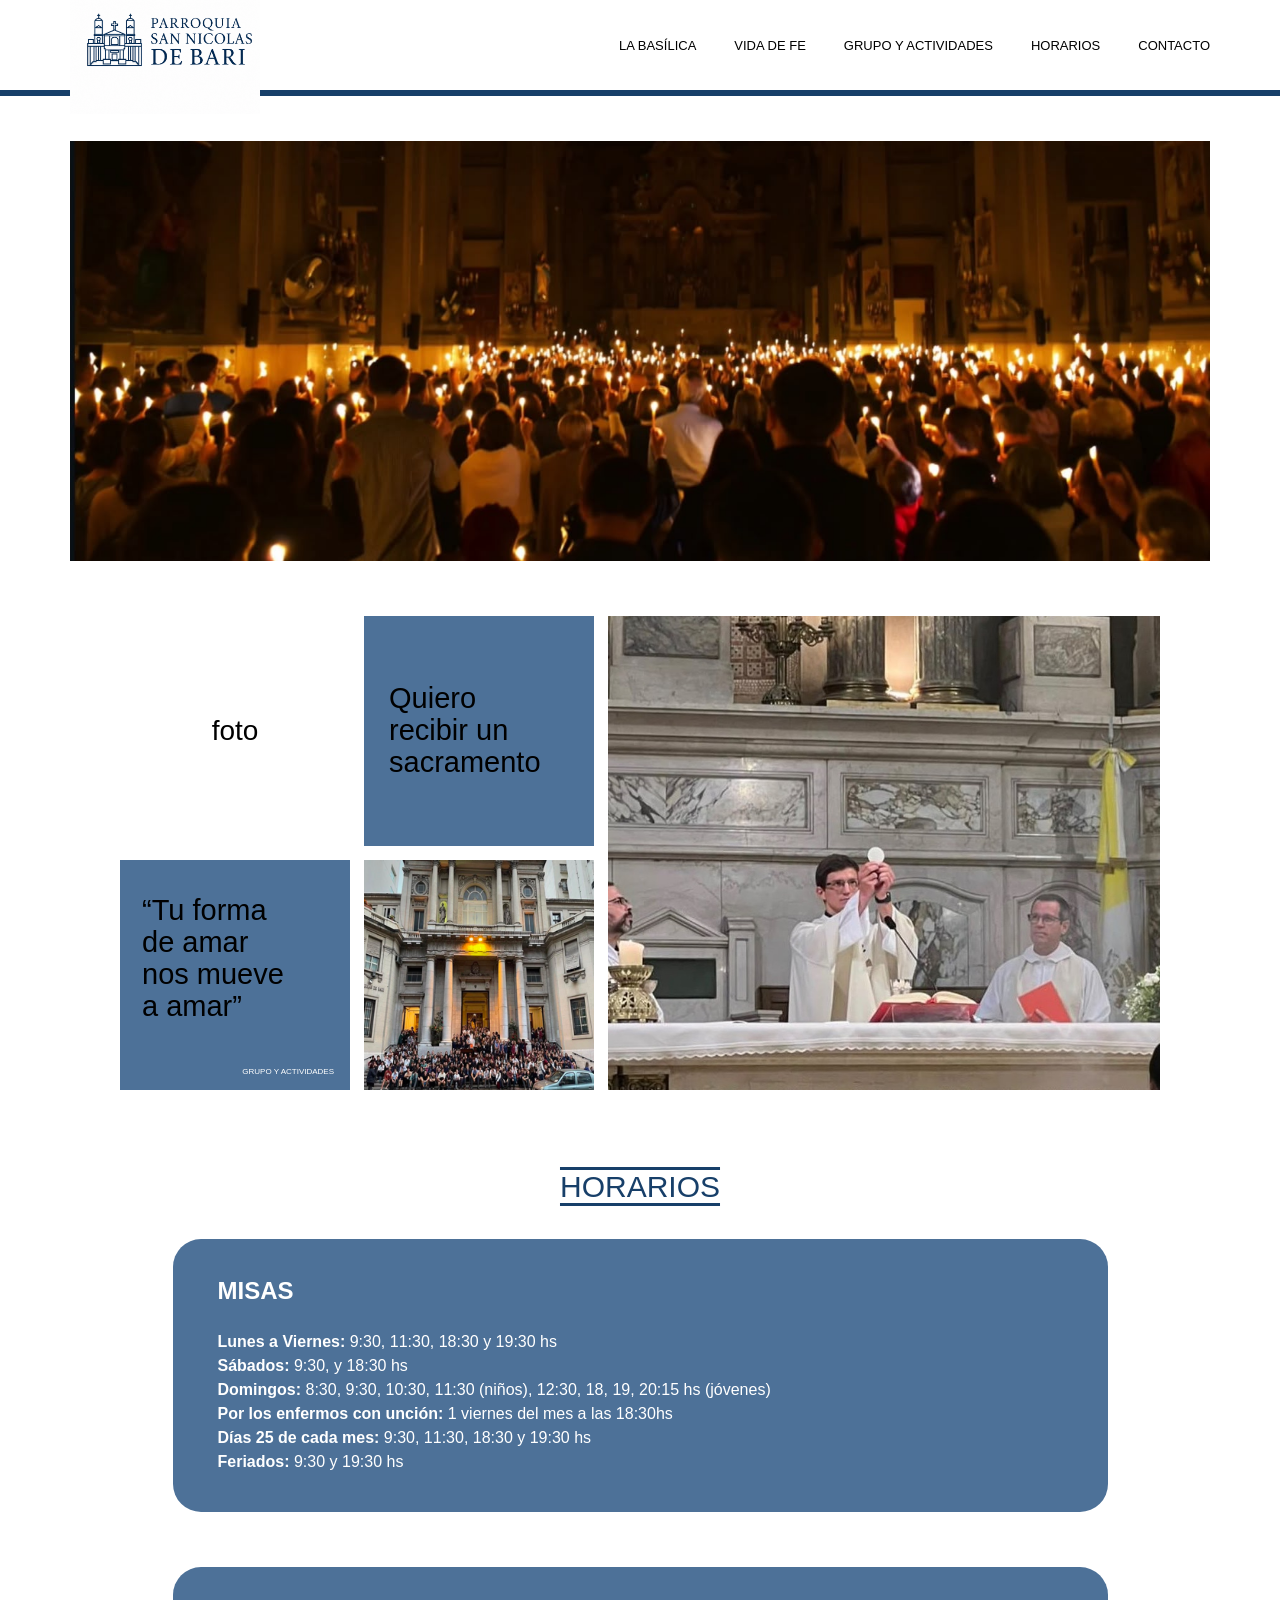
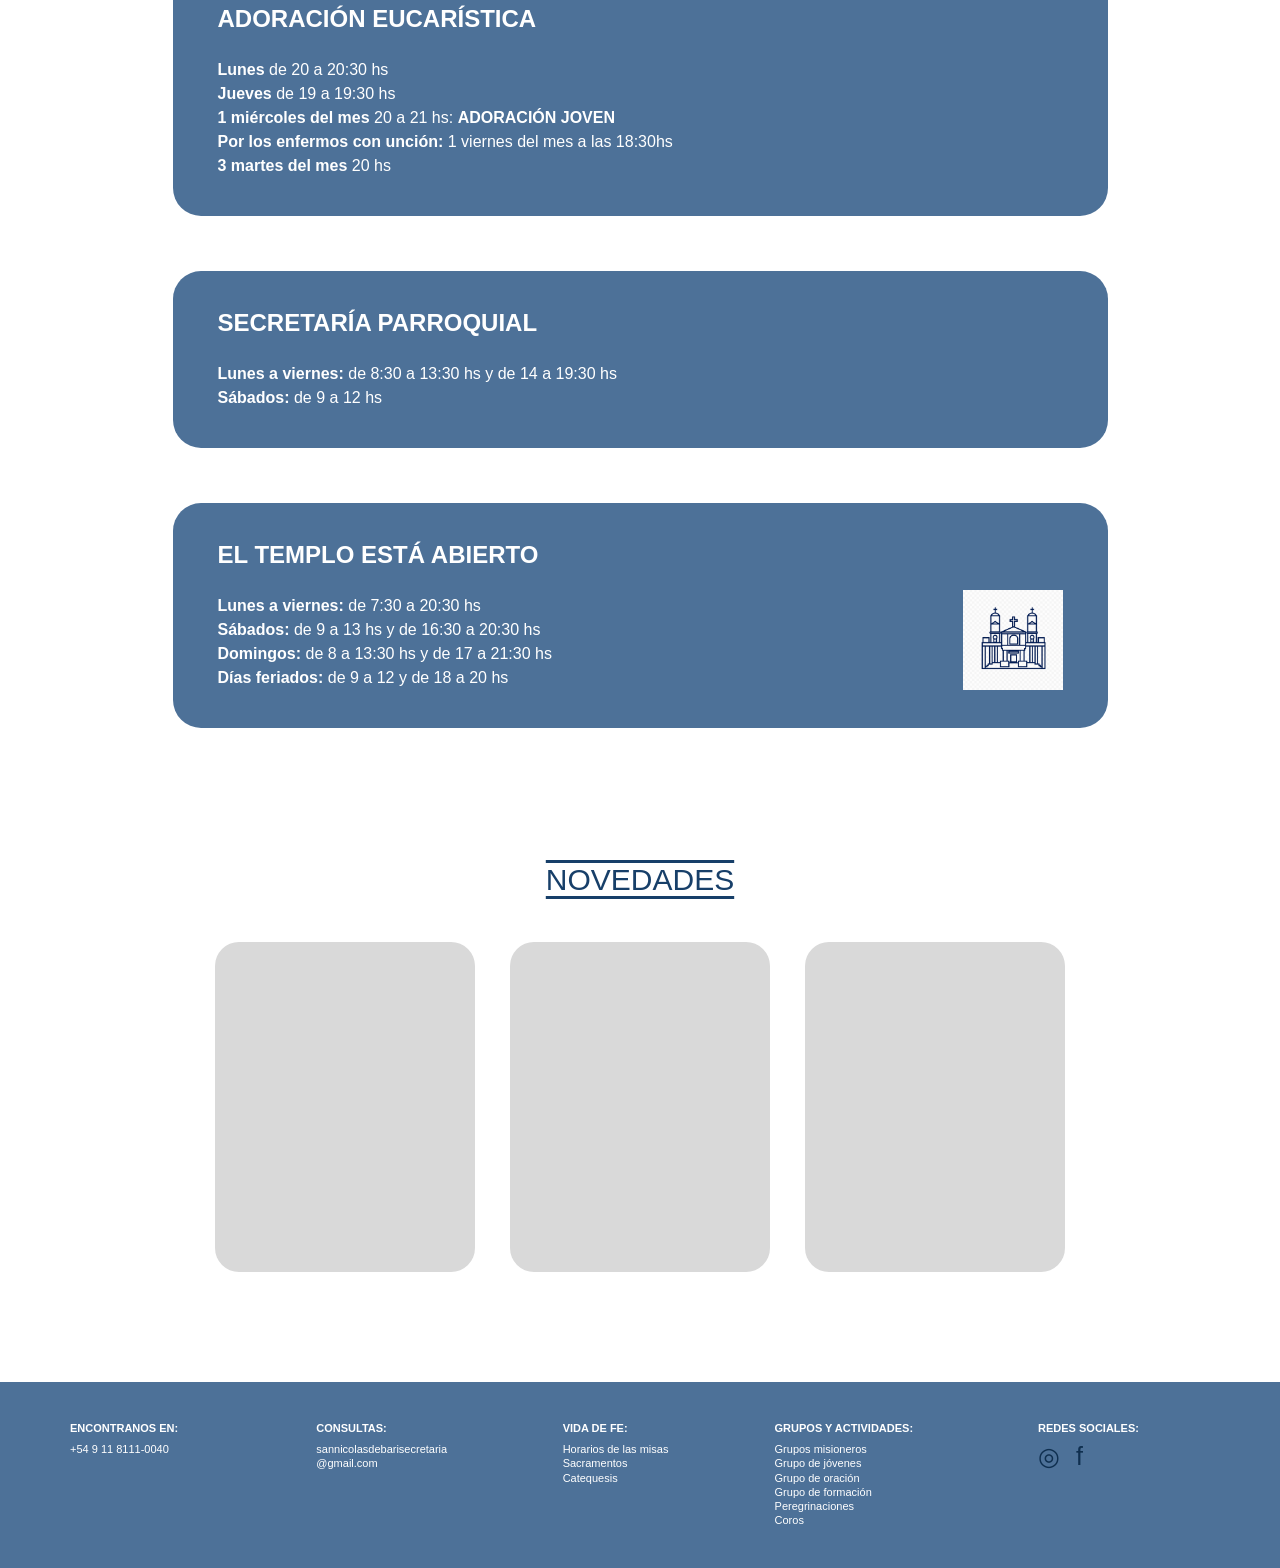
<file: index.html>
<!DOCTYPE html>
<html lang="es">
<head>
    <meta charset="UTF-8">
    <meta name="viewport" content="width=device-width, initial-scale=1.0">
    <title>Parroquia San Nicolás de Bari</title>
    <link rel="stylesheet" href="css/estilos.css">
</head>
<body>
<body class="inicio"></body>
    <div class="contenedor">

        <!-- HEADER -->
        <header>
            <div class="logo">
                <img src="img/LOGOPARROQUIA.png" alt="Logo Parroquia San Nicolás de Bari">
            </div>

            <nav>
                <a href="#">LA BASÍLICA</a>
              <a href="vida-de-fe.html">VIDA DE FE</a>
                <a href="#">GRUPO Y ACTIVIDADES</a>
                <a href="#">HORARIOS</a>
                <a href="#">CONTACTO</a>
            </nav>
        </header>

        <div class="linea"></div>

        <!-- IMAGEN PRINCIPAL -->
        <section class="hero">
             <img src="img/fotoprincipal.png" alt="Obra escultórica">
        </section>

        <!-- BLOQUE DE FOTOS -->
        <section class="galeria">

            <div class="columna-izquierda">
                <div class="caja foto-blanca">
                    <p>foto</p>
                </div>

                <div class="caja azul texto">
                    <p>“Tu forma<br>de amar<br>nos mueve<br>a amar”</p>
                    <span>GRUPO Y ACTIVIDADES</span>
                </div>
            </div>

            <div class="columna-centro">
                <div class="caja azul texto-sacramento">
                    <p>Quiero<br>recibir un<br>sacramento</p>
                </div>

                <div class="caja imagen-chica">
                    <img src="img/todos.png" alt="Grupo parroquial">
                </div>
            </div>

            <div class="imagen-grande">
                <img src="img/pedro2.png" alt="Misa en el altar">
            </div>

        </section>

        <!-- HORARIOS -->
        <section class="seccion">
            <h2>HORARIOS</h2>

            <div class="tarjeta">
                <h3>MISAS</h3>
                <p><strong>Lunes a Viernes:</strong> 9:30, 11:30, 18:30 y 19:30 hs</p>
                <p><strong>Sábados:</strong> 9:30, y 18:30 hs</p>
                <p><strong>Domingos:</strong> 8:30, 9:30, 10:30, 11:30 (niños), 12:30, 18, 19, 20:15 hs (jóvenes)</p>
                <p><strong>Por los enfermos con unción:</strong> 1 viernes del mes a las 18:30hs</p>
                <p><strong>Días 25 de cada mes:</strong> 9:30, 11:30, 18:30 y 19:30 hs</p>
                <p><strong>Feriados:</strong> 9:30 y 19:30 hs</p>
            </div>

            <div class="tarjeta">
                <h3>ADORACIÓN EUCARÍSTICA</h3>
                <p><strong>Lunes</strong> de 20 a 20:30 hs</p>
                <p><strong>Jueves</strong> de 19 a 19:30 hs</p>
                <p><strong>1 miércoles del mes</strong> 20 a 21 hs: <strong>ADORACIÓN JOVEN</strong></p>
                <p><strong>Por los enfermos con unción:</strong> 1 viernes del mes a las 18:30hs</p>
                <p><strong>3 martes del mes</strong> 20 hs</p>
            </div>

            <div class="tarjeta">
                <h3>SECRETARÍA PARROQUIAL</h3>
                <p><strong>Lunes a viernes:</strong> de 8:30 a 13:30 hs y de 14 a 19:30 hs</p>
                <p><strong>Sábados:</strong> de 9 a 12 hs</p>
            </div>

            <div class="tarjeta templo">
                <div>
                    <h3>EL TEMPLO ESTÁ ABIERTO</h3>
                    <p><strong>Lunes a viernes:</strong> de 7:30 a 20:30 hs</p>
                    <p><strong>Sábados:</strong> de 9 a 13 hs y de 16:30 a 20:30 hs</p>
                    <p><strong>Domingos:</strong> de 8 a 13:30 hs y de 17 a 21:30 hs</p>
                    <p><strong>Días feriados:</strong> de 9 a 12 y de 18 a 20 hs</p>
                </div>

                <img src="img/logo.png" alt="Logo iglesia">
            </div>
        </section>

        <!-- NOVEDADES -->
        <section class="novedades">
            <h2>NOVEDADES</h2>

            <div class="contenedor-novedades">
                <div class="novedad"></div>
                <div class="novedad"></div>
                <div class="novedad"></div>
            </div>
        </section>

        <!-- FOOTER -->
        <footer>
            <div>
                <h4>ENCONTRANOS EN:</h4>
                <p>+54 9 11 8111-0040</p>
            </div>

            <div>
                <h4>CONSULTAS:</h4>
                <p>sannicolasdebarisecretaria<br>@gmail.com</p>
            </div>

            <div>
                <h4>VIDA DE FE:</h4>
                <p>Horarios de las misas</p>
                <p>Sacramentos</p>
                <p>Catequesis</p>
            </div>

            <div>
                <h4>GRUPOS Y ACTIVIDADES:</h4>
                <p>Grupos misioneros</p>
                <p>Grupo de jóvenes</p>
                <p>Grupo de oración</p>
                <p>Grupo de formación</p>
                <p>Peregrinaciones</p>
                <p>Coros</p>
            </div>

            <div>
                <h4>REDES SOCIALES:</h4>
                <div class="redes">
                    <span>◎</span>
                    <span>f</span>
                </div>
            </div>
        </footer>

    </div>

</body>
</html>
</file>
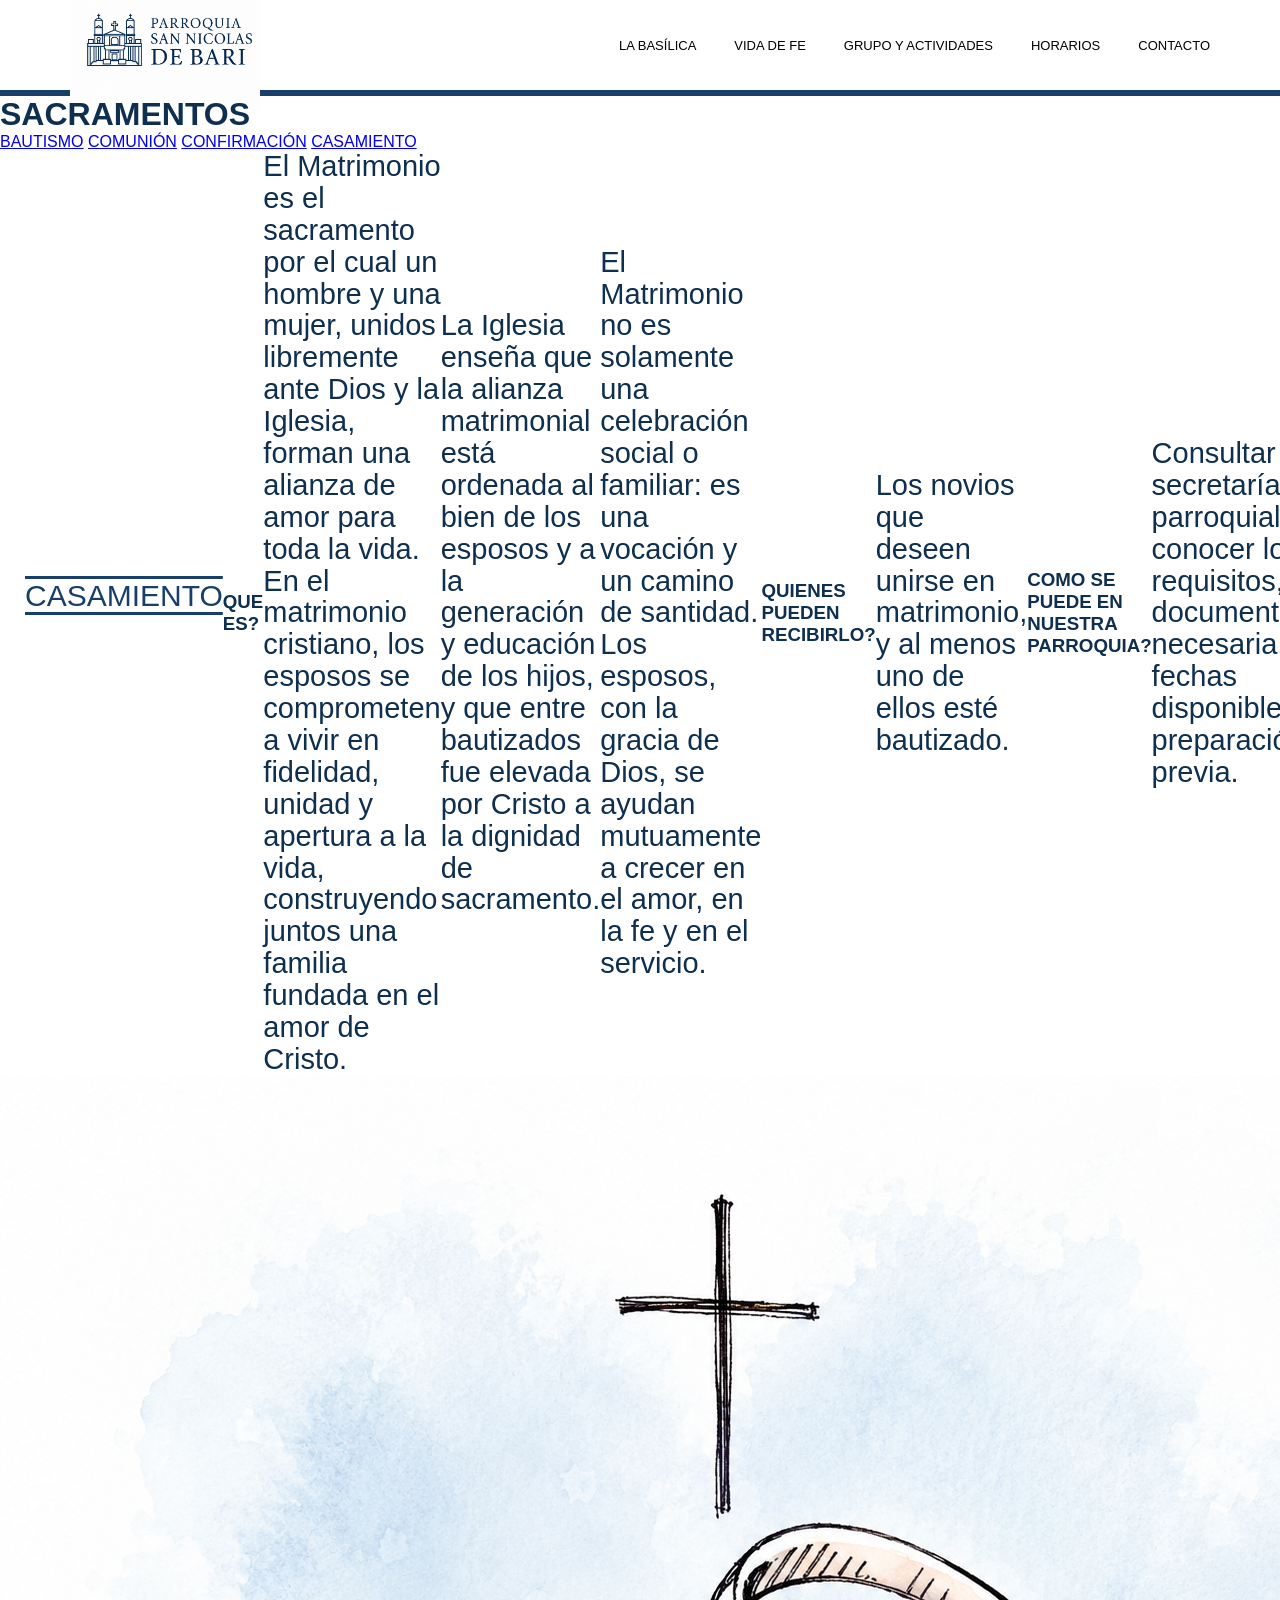
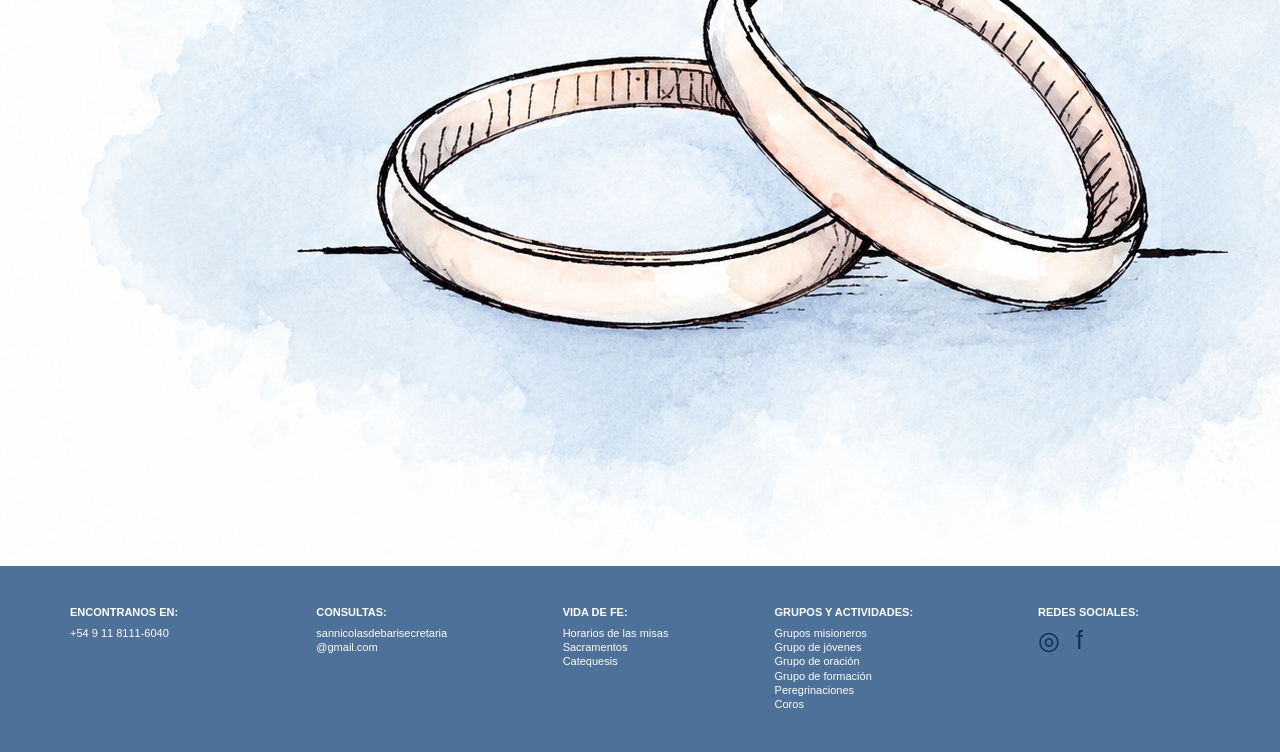
<file: casamiento.html>
<!DOCTYPE html>
<html lang="es">
<head>
    <meta charset="UTF-8">
     <meta name="viewport" content="width=device-width, initial-scale=1.0">
    <title>Casamiento - Parroquia San Nicolás de Bari</title>
    <link rel="stylesheet" href="css/estilos.css">
</head>
<body>

    <div class="contenedor">

        <header>
            <div class="logo">
                <img src="img/LOGOPARROQUIA.png" alt="Logo Parroquia San Nicolás de Bari">
            </div>

            <nav>
                <a href="index.html">LA BASÍLICA</a>
                <a href="vida-de-fe.html">VIDA DE FE</a>
                <a href="grupos.html">GRUPO Y ACTIVIDADES</a>
                <a href="index.html#horarios">HORARIOS</a>
                <a href="contacto.html">CONTACTO</a>
            </nav>
        </header>

        <div class="linea"></div>

        <main>

            <h1>SACRAMENTOS</h1>

            <div class="menu-sacramentos">
                <a href="vida-de-fe.html">BAUTISMO</a>
                <a href="comunion.html">COMUNIÓN</a>
                <a href="confirmacion.html">CONFIRMACIÓN</a>
                <a href="casamiento.html" class="activo">CASAMIENTO</a>
            </div>

            <section class="sacramento">

                <div class="texto-sacramento">

                    <h2>CASAMIENTO</h2>

                    <h3>QUE ES?</h3>

                    <p>
                        El Matrimonio es el sacramento por el cual un hombre y una mujer,
                        unidos libremente ante Dios y la Iglesia, forman una alianza de amor
                        para toda la vida. En el matrimonio cristiano, los esposos se comprometen
                        a vivir en fidelidad, unidad y apertura a la vida, construyendo juntos una
                        familia fundada en el amor de Cristo.
                    </p>

                    <p>
                        La Iglesia enseña que la alianza matrimonial está ordenada al bien de
                        los esposos y a la generación y educación de los hijos, y que entre
                        bautizados fue elevada por Cristo a la dignidad de sacramento.
                    </p>

                    <p>
                        El Matrimonio no es solamente una celebración social o familiar: es una
                        vocación y un camino de santidad. Los esposos, con la gracia de Dios,
                        se ayudan mutuamente a crecer en el amor, en la fe y en el servicio.
                    </p>

                    <h3>QUIENES PUEDEN RECIBIRLO?</h3>

                    <p>
                        Los novios que deseen unirse en matrimonio, y al menos uno de ellos
                        esté bautizado.
                    </p>

                    <h3>COMO SE PUEDE EN NUESTRA PARROQUIA?</h3>

                    <p>
                        Consultar en secretaría parroquial para conocer los requisitos,
                        la documentación necesaria, fechas disponibles y preparación previa.
                    </p>

                </div>

                <div class="imagen-sacramento">
                    <img src="img/CASAMIENTO.png" alt="Imagen del sacramento del Casamiento">
                </div>

            </section>

        </main>

        <footer>
            <div>
                <h4>ENCONTRANOS EN:</h4>
                <p>+54 9 11 8111-6040</p>
            </div>

            <div>
                <h4>CONSULTAS:</h4>
                <p>sannicolasdebarisecretaria<br>@gmail.com</p>
            </div>

            <div>
                <h4>VIDA DE FE:</h4>
                <p>Horarios de las misas</p>
                <p>Sacramentos</p>
                <p>Catequesis</p>
            </div>

            <div>
                <h4>GRUPOS Y ACTIVIDADES:</h4>
                <p>Grupos misioneros</p>
                <p>Grupo de jóvenes</p>
                <p>Grupo de oración</p>
                <p>Grupo de formación</p>
                <p>Peregrinaciones</p>
                <p>Coros</p>
            </div>

            <div>
                <h4>REDES SOCIALES:</h4>
                <div class="redes">
                    <span>◎</span>
                    <span>f</span>
                </div>
            </div>
        </footer>

    </div>

</body>
</html>
</file>
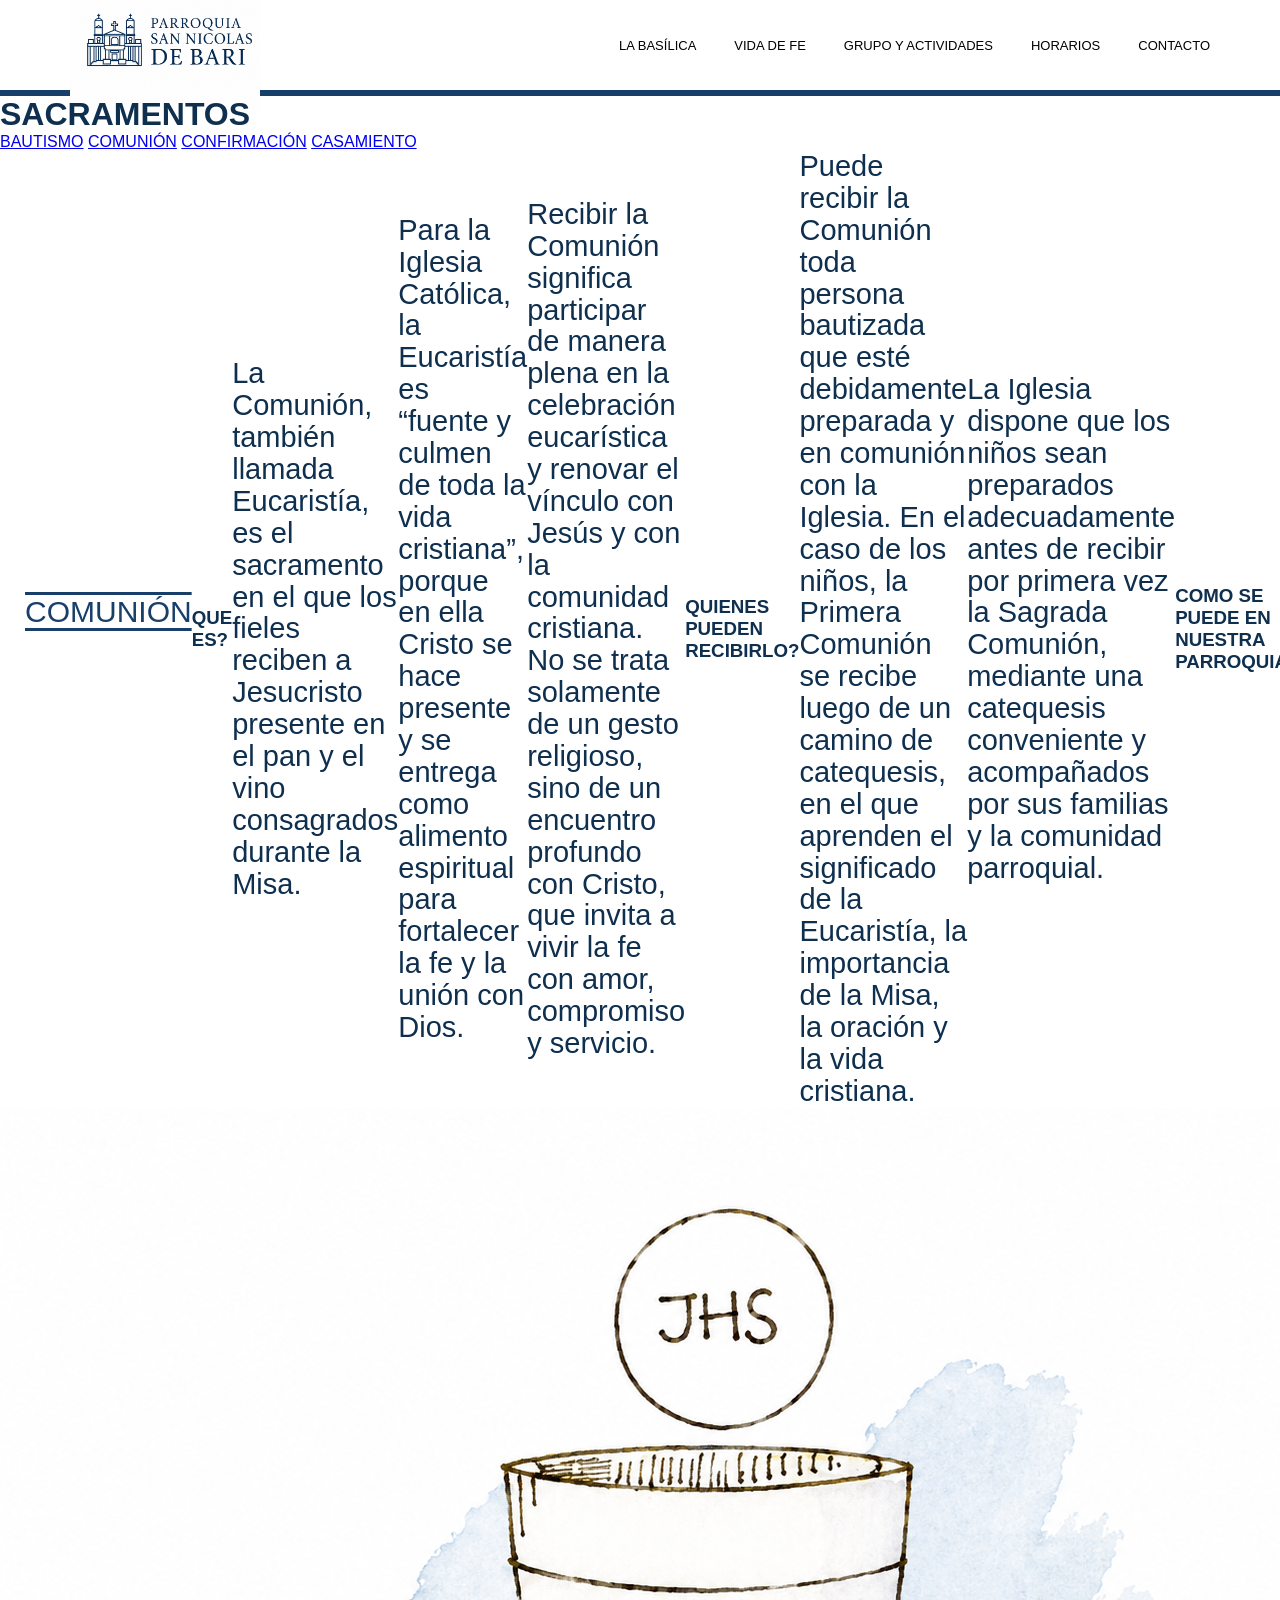
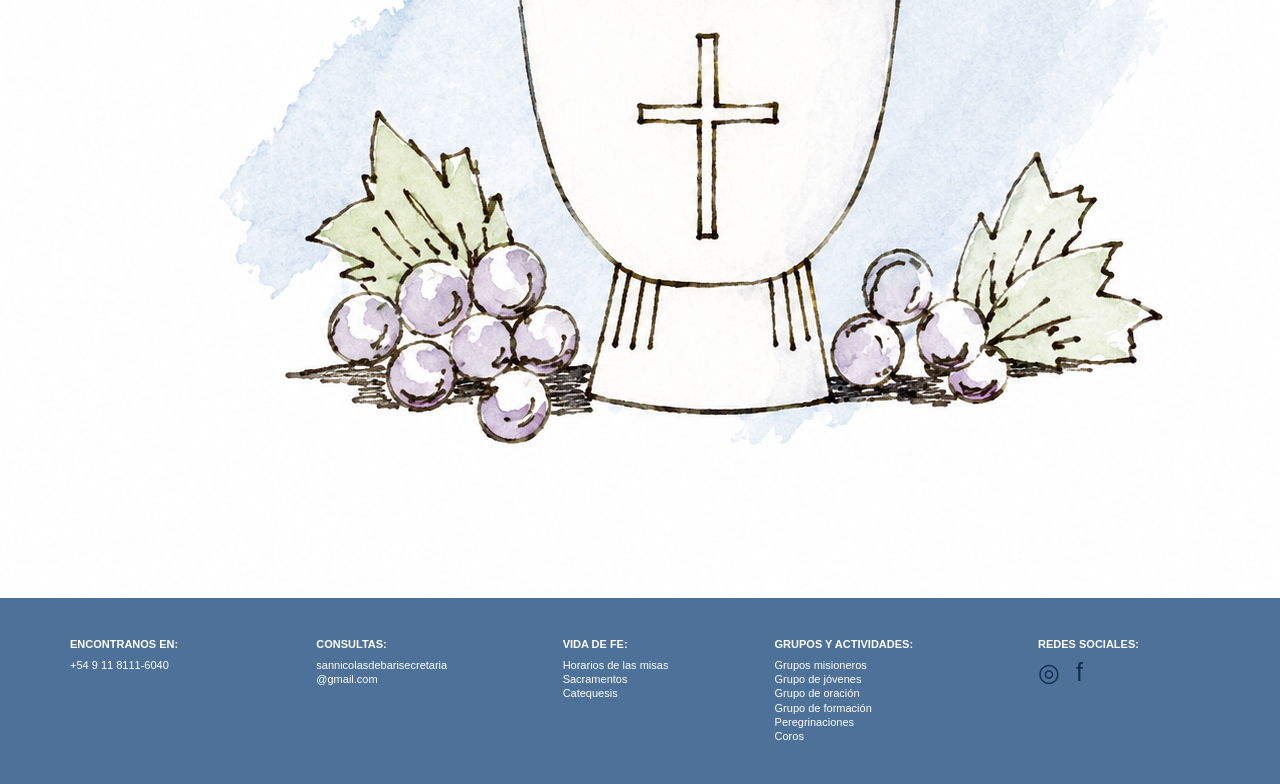
<file: comunion.html>
<!DOCTYPE html>
<html lang="es">
<head>
    <meta charset="UTF-8">
    <meta name="viewport" content="width=device-width, initial-scale=1.0">
    <title>Comunion - Parroquia San Nicolás de Bari</title>
    <link rel="stylesheet" href="css/estilos.css">
</head>
<body>

    <div class="contenedor">

        <header>
            <div class="logo">
                <img src="img/LOGOPARROQUIA.png" alt="Logo Parroquia San Nicolás de Bari">
            </div>

            <nav>
                <a href="index.html">LA BASÍLICA</a>
                <a href="vida-de-fe.html">VIDA DE FE</a>
                <a href="grupos.html">GRUPO Y ACTIVIDADES</a>
                <a href="index.html#horarios">HORARIOS</a>
                <a href="contacto.html">CONTACTO</a>
            </nav>
        </header>

        <div class="linea"></div>

        <main>

            <h1>SACRAMENTOS</h1>

            <div class="menu-sacramentos">
    <a href="vida-de-fe.html">BAUTISMO</a>
    <a href="comunion.html">COMUNIÓN</a>
    <a href="confirmacion.html">CONFIRMACIÓN</a>
    <a href="casamiento.html">CASAMIENTO</a>
</div>

            <section class="sacramento">

                <div class="texto-sacramento">

                    <h2>COMUNIÓN</h2>

                    <h3>QUE ES?</h3>

                    <p>
                        La Comunión, también llamada Eucaristía, es el sacramento en el que
                        los fieles reciben a Jesucristo presente en el pan y el vino consagrados
                        durante la Misa.
                    </p>

                    <p>
                        Para la Iglesia Católica, la Eucaristía es “fuente y culmen de toda la vida
                        cristiana”, porque en ella Cristo se hace presente y se entrega como alimento
                        espiritual para fortalecer la fe y la unión con Dios.
                    </p>

                    <p>
                        Recibir la Comunión significa participar de manera plena en la celebración
                        eucarística y renovar el vínculo con Jesús y con la comunidad cristiana.
                        No se trata solamente de un gesto religioso, sino de un encuentro profundo
                        con Cristo, que invita a vivir la fe con amor, compromiso y servicio.
                    </p>

                    <h3>QUIENES PUEDEN RECIBIRLO?</h3>

                    <p>
                        Puede recibir la Comunión toda persona bautizada que esté debidamente
                        preparada y en comunión con la Iglesia. En el caso de los niños, la Primera
                        Comunión se recibe luego de un camino de catequesis, en el que aprenden
                        el significado de la Eucaristía, la importancia de la Misa, la oración y la vida cristiana.
                    </p>

                    <p>
                        La Iglesia dispone que los niños sean preparados adecuadamente antes de
                        recibir por primera vez la Sagrada Comunión, mediante una catequesis conveniente
                        y acompañados por sus familias y la comunidad parroquial.
                    </p>

                    <h3>COMO SE PUEDE EN NUESTRA PARROQUIA?</h3>

                    <p>
                        Consultar en secretaría parroquial para conocer los requisitos, inscripción
                        a catequesis y fechas disponibles.
                    </p>

                </div>

                <div class="imagen-sacramento">
                    <img src="img/COMUNION.png" alt="Imagen del sacramento de la Comunión">
                </div>

            </section>

        </main>

        <footer>
            <div>
                <h4>ENCONTRANOS EN:</h4>
                <p>+54 9 11 8111-6040</p>
            </div>

            <div>
                <h4>CONSULTAS:</h4>
                <p>sannicolasdebarisecretaria<br>@gmail.com</p>
            </div>

            <div>
                <h4>VIDA DE FE:</h4>
                <p>Horarios de las misas</p>
                <p>Sacramentos</p>
                <p>Catequesis</p>
            </div>

            <div>
                <h4>GRUPOS Y ACTIVIDADES:</h4>
                <p>Grupos misioneros</p>
                <p>Grupo de jóvenes</p>
                <p>Grupo de oración</p>
                <p>Grupo de formación</p>
                <p>Peregrinaciones</p>
                <p>Coros</p>
            </div>

            <div>
                <h4>REDES SOCIALES:</h4>
                <div class="redes">
                    <span>◎</span>
                    <span>f</span>
                </div>
            </div>
        </footer>

    </div>

</body>
</html>
</file>
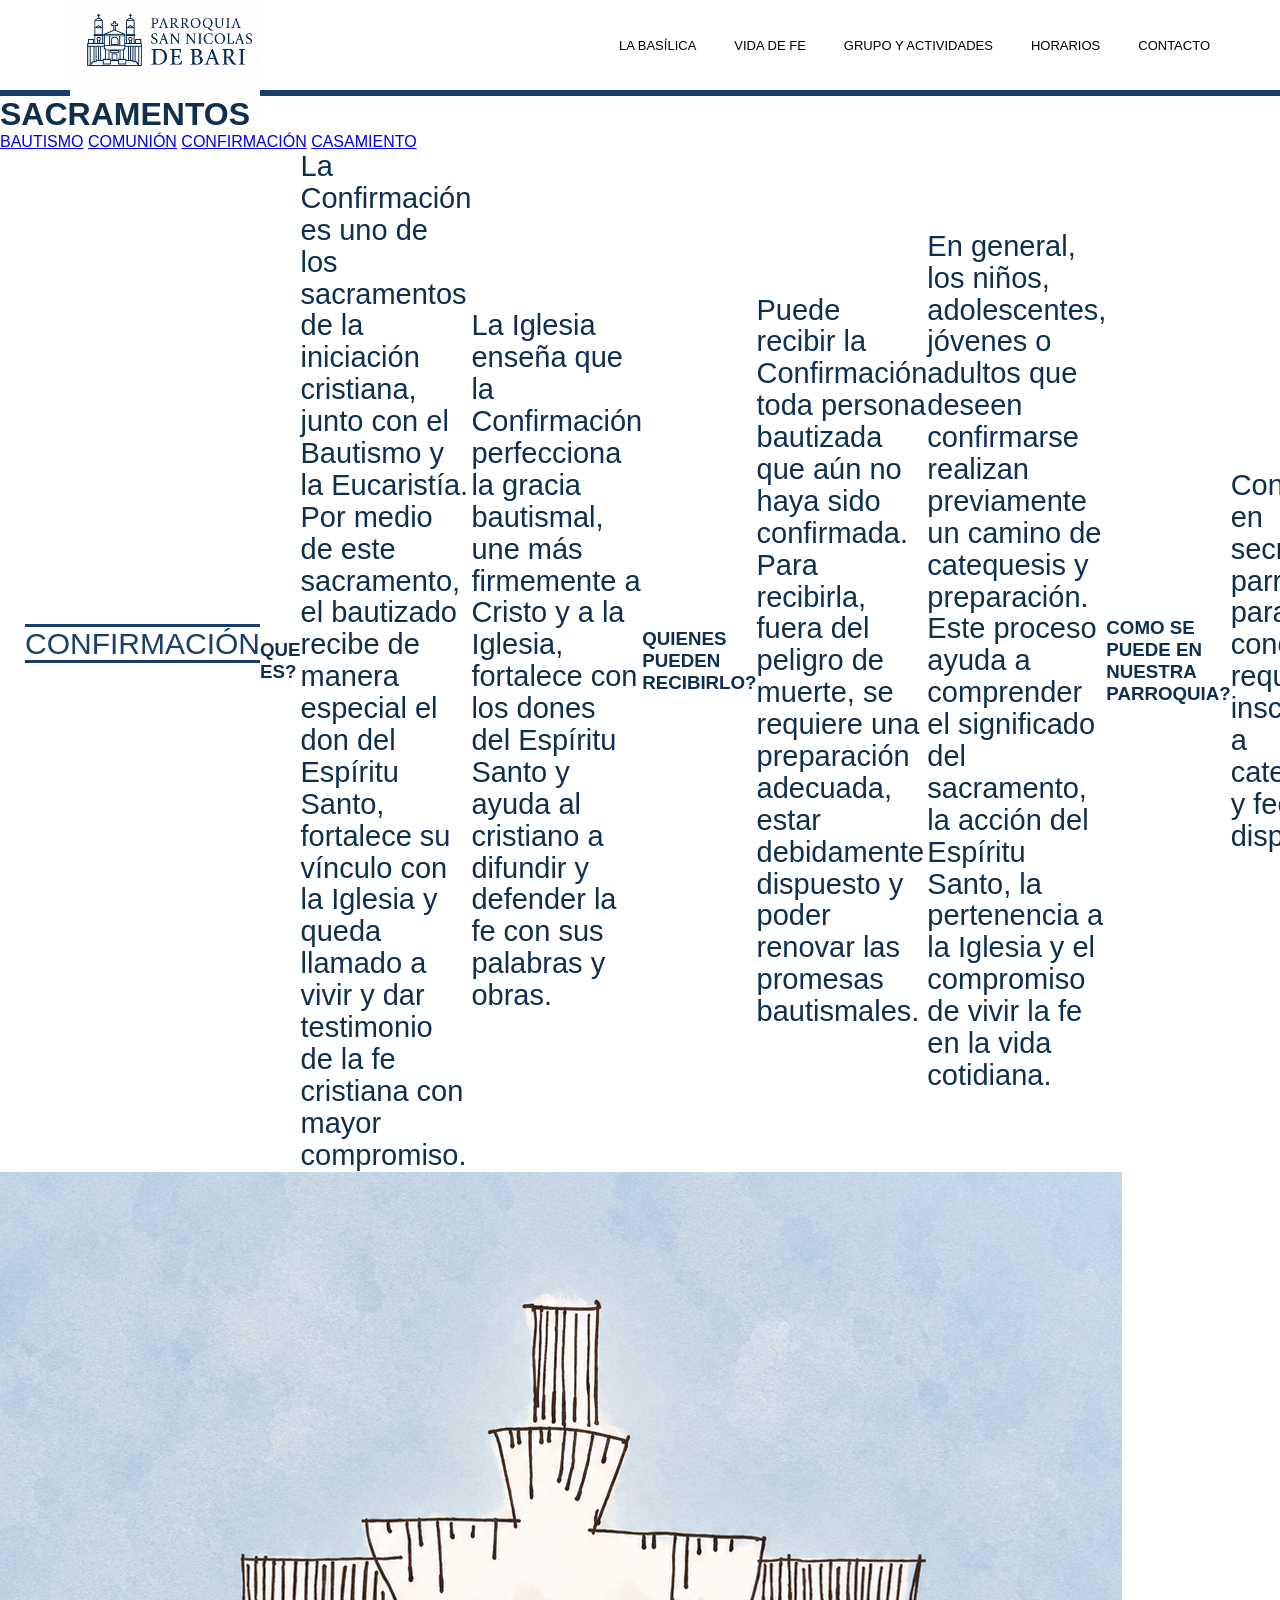
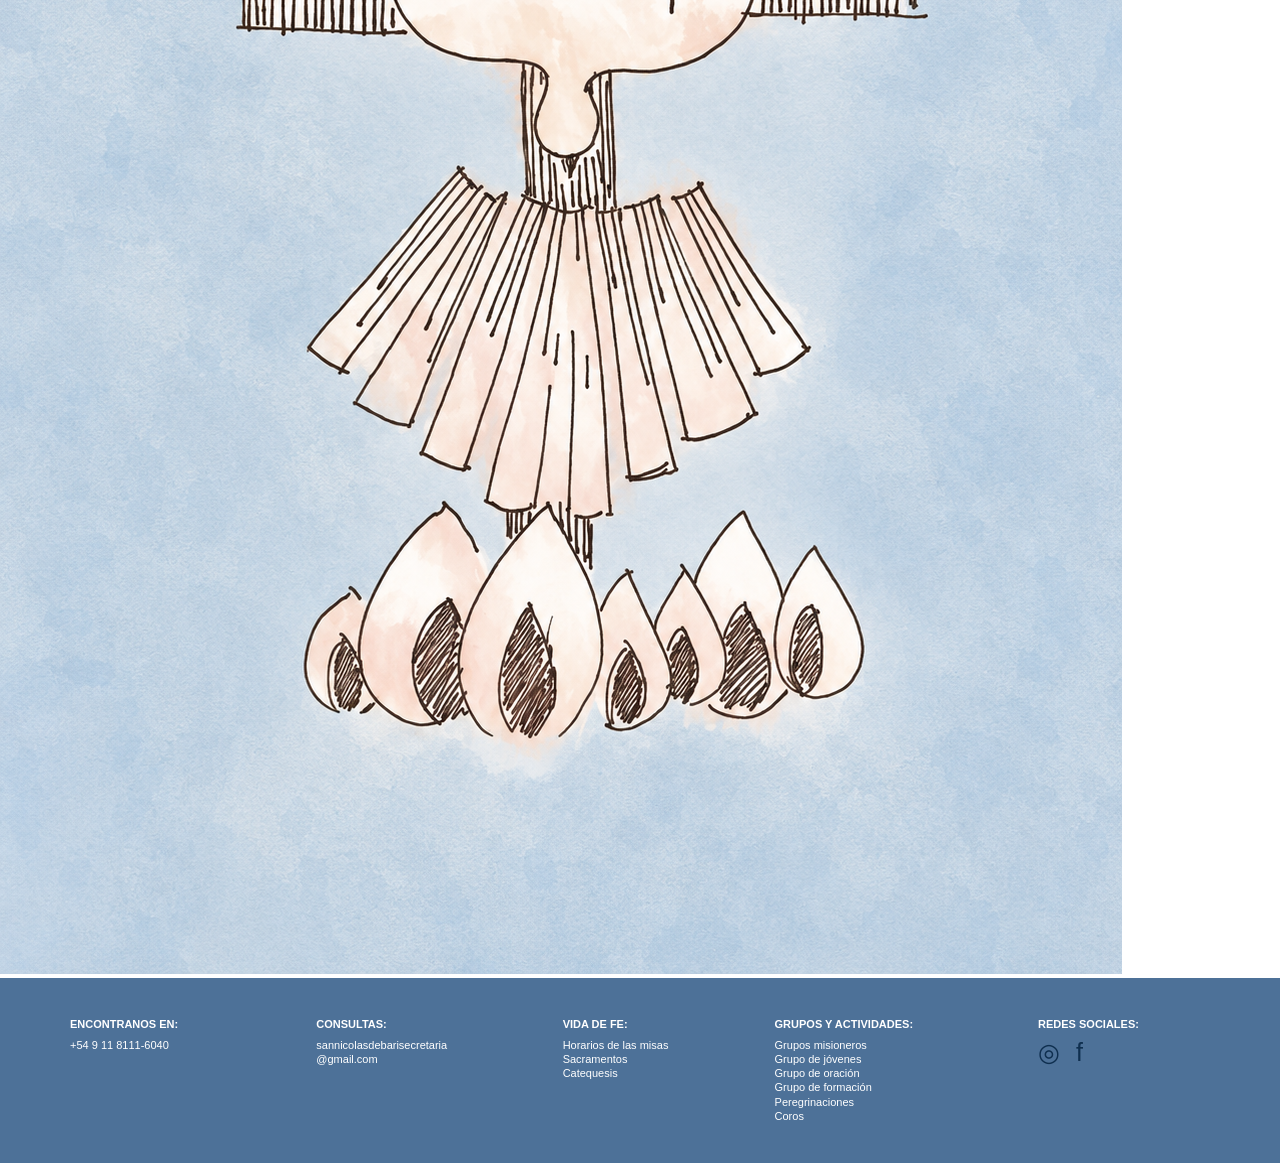
<file: confirmacion.html>
<!DOCTYPE html>
<html lang="es">
<head>
    <meta charset="UTF-8">
     <meta name="viewport" content="width=device-width, initial-scale=1.0">
    <title>Confirmacion - Parroquia San Nicolas de Bari</title>
    <link rel="stylesheet" href="css/estilos.css">
</head>
<body>

    <div class="contenedor">

        <header>
            <div class="logo">
                <img src="img/LOGOPARROQUIA.png" alt="Logo Parroquia San Nicolás de Bari">
            </div>

            <nav>
                <a href="index.html">LA BASÍLICA</a>
                <a href="vida-de-fe.html">VIDA DE FE</a>
                <a href="grupos.html">GRUPO Y ACTIVIDADES</a>
                <a href="index.html#horarios">HORARIOS</a>
                <a href="contacto.html">CONTACTO</a>
            </nav>
        </header>

        <div class="linea"></div>

        <main>

            <h1>SACRAMENTOS</h1>

            <div class="menu-sacramentos">
                <a href="vida-de-fe.html">BAUTISMO</a>
                <a href="comunion.html">COMUNIÓN</a>
                <a href="confirmacion.html" class="activo">CONFIRMACIÓN</a>
               <a href="casamiento.html">CASAMIENTO</a>
            </div>

            <section class="sacramento">

                <div class="texto-sacramento">

                    <h2>CONFIRMACIÓN</h2>

                    <h3>QUE ES?</h3>

                    <p>
                        La Confirmación es uno de los sacramentos de la iniciación cristiana,
                        junto con el Bautismo y la Eucaristía. Por medio de este sacramento,
                        el bautizado recibe de manera especial el don del Espíritu Santo,
                        fortalece su vínculo con la Iglesia y queda llamado a vivir y dar
                        testimonio de la fe cristiana con mayor compromiso.
                    </p>

                    <p>
                        La Iglesia enseña que la Confirmación perfecciona la gracia bautismal,
                        une más firmemente a Cristo y a la Iglesia, fortalece con los dones del
                        Espíritu Santo y ayuda al cristiano a difundir y defender la fe con sus
                        palabras y obras.
                    </p>

                    <h3>QUIENES PUEDEN RECIBIRLO?</h3>

                    <p>
                        Puede recibir la Confirmación toda persona bautizada que aún no haya
                        sido confirmada. Para recibirla, fuera del peligro de muerte, se requiere
                        una preparación adecuada, estar debidamente dispuesto y poder renovar
                        las promesas bautismales.
                    </p>

                    <p>
                        En general, los niños, adolescentes, jóvenes o adultos que deseen
                        confirmarse realizan previamente un camino de catequesis y preparación.
                        Este proceso ayuda a comprender el significado del sacramento, la acción
                        del Espíritu Santo, la pertenencia a la Iglesia y el compromiso de vivir la fe
                        en la vida cotidiana.
                    </p>

                    <h3>COMO SE PUEDE EN NUESTRA PARROQUIA?</h3>

                    <p>
                        Consultar en secretaría parroquial para conocer los requisitos, inscripción
                        a catequesis y fechas disponibles.
                    </p>

                </div>

                <div class="imagen-sacramento">
                    <img src="img/CONFIRMACION.png" alt="Imagen del sacramento de la Confirmación">
                </div>

            </section>

        </main>

        <footer>
            <div>
                <h4>ENCONTRANOS EN:</h4>
                <p>+54 9 11 8111-6040</p>
            </div>

            <div>
                <h4>CONSULTAS:</h4>
                <p>sannicolasdebarisecretaria<br>@gmail.com</p>
            </div>

            <div>
                <h4>VIDA DE FE:</h4>
                <p>Horarios de las misas</p>
                <p>Sacramentos</p>
                <p>Catequesis</p>
            </div>

            <div>
                <h4>GRUPOS Y ACTIVIDADES:</h4>
                <p>Grupos misioneros</p>
                <p>Grupo de jóvenes</p>
                <p>Grupo de oración</p>
                <p>Grupo de formación</p>
                <p>Peregrinaciones</p>
                <p>Coros</p>
            </div>

            <div>
                <h4>REDES SOCIALES:</h4>
                <div class="redes">
                    <span>◎</span>
                    <span>f</span>
                </div>
            </div>
        </footer>

    </div>

</body>
</html>
</file>
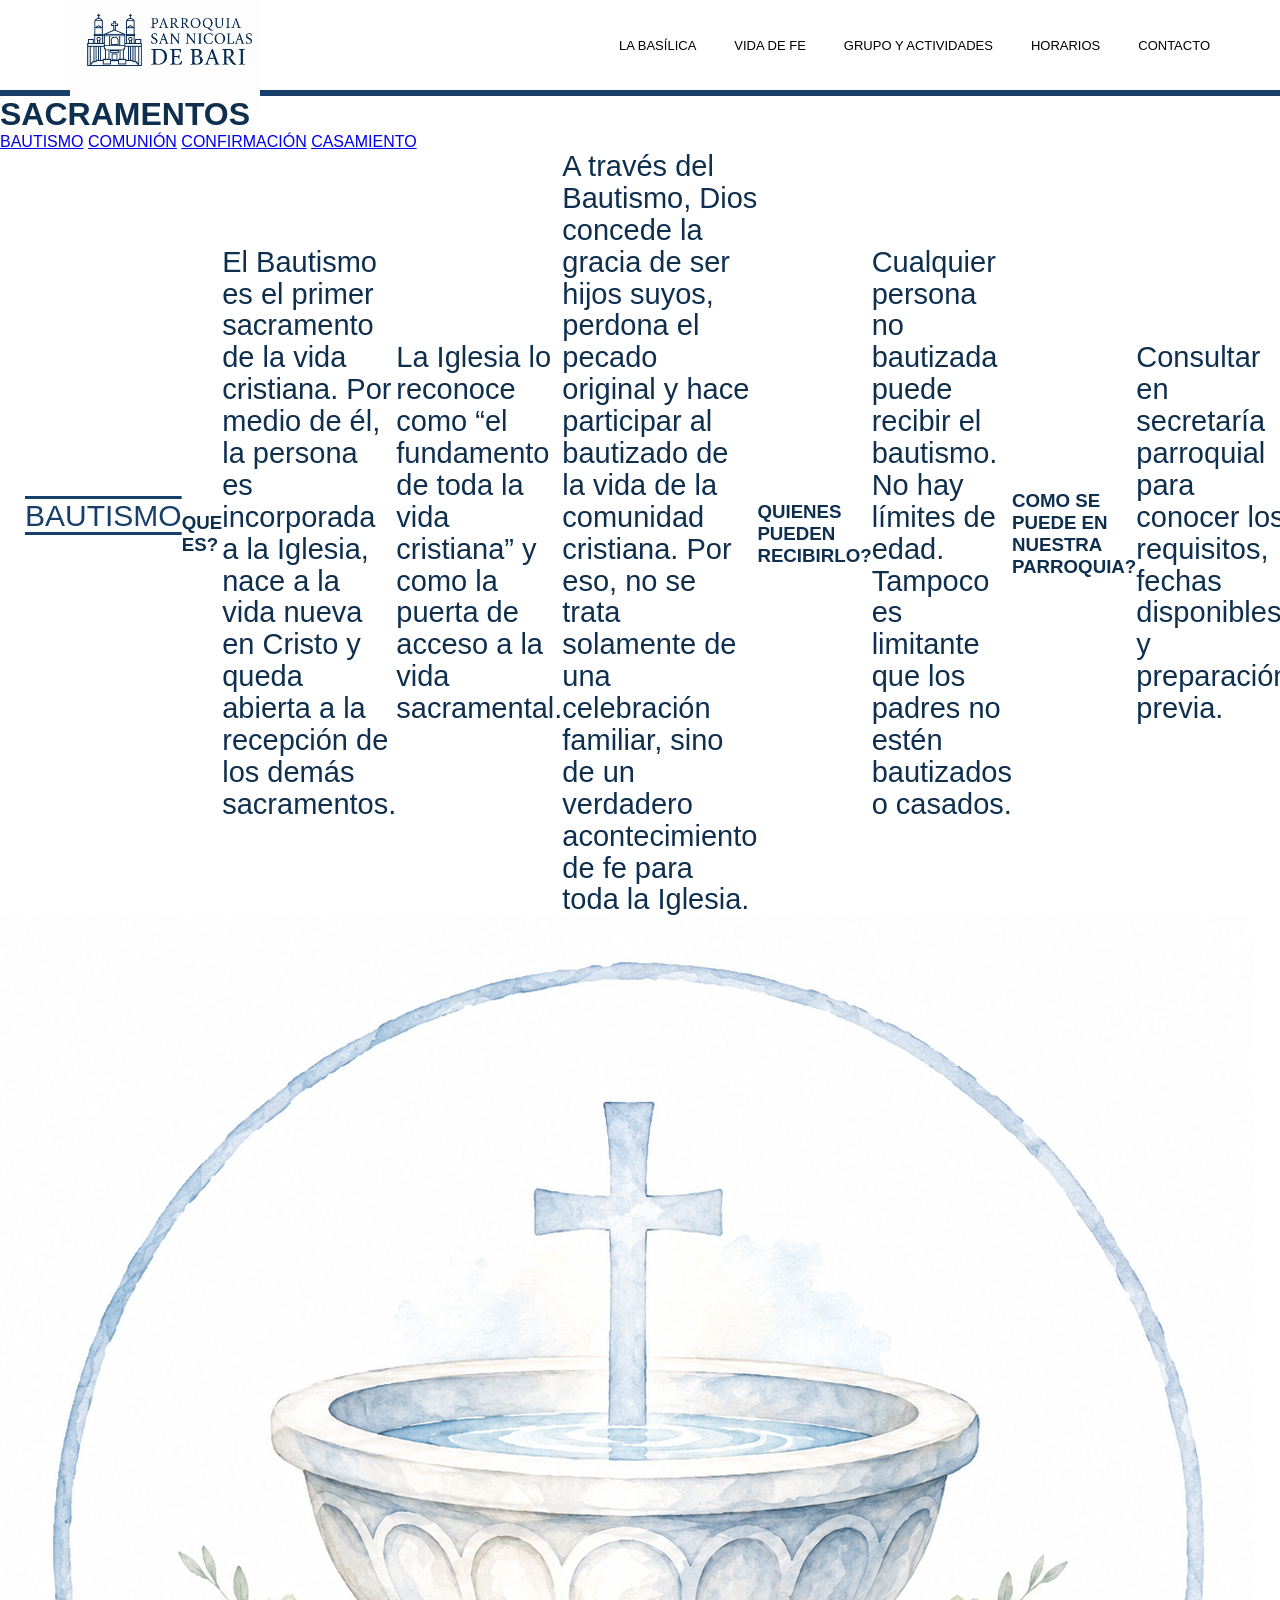
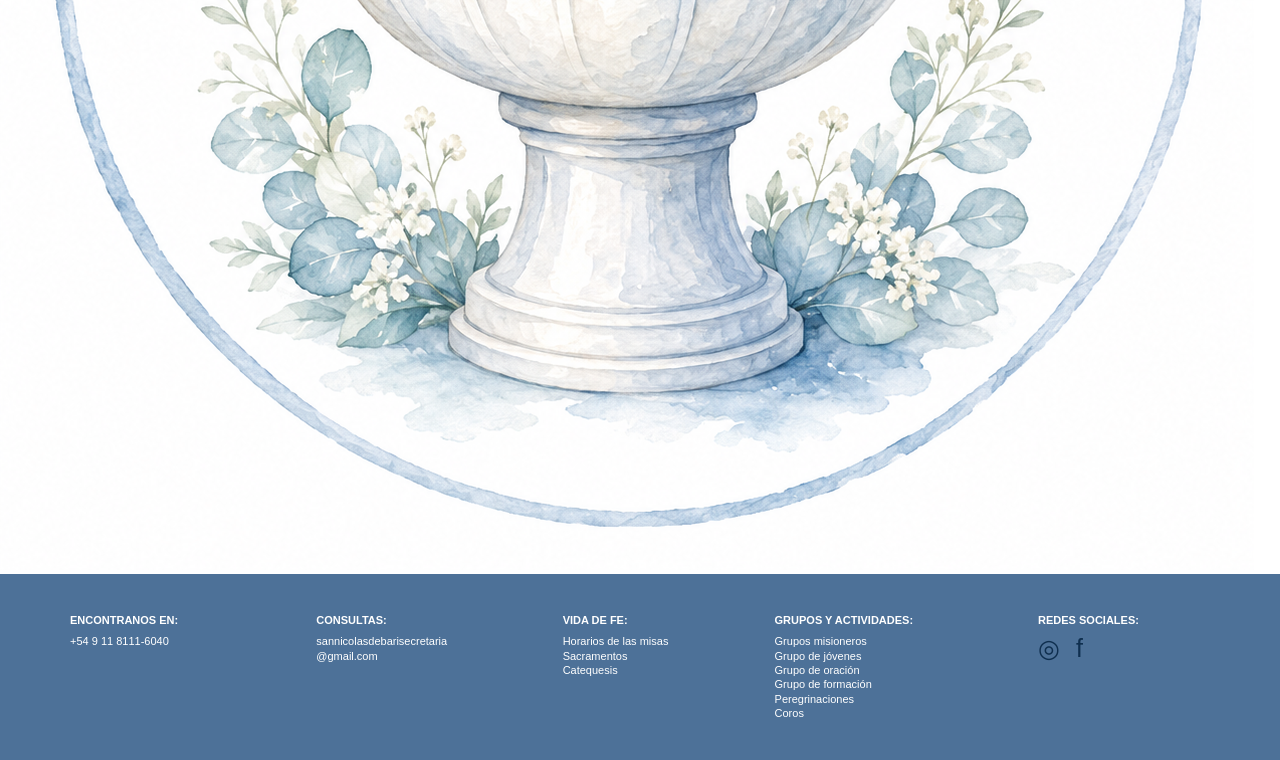
<file: vida-de-fe.html>
<!DOCTYPE html>
<html lang="es">
<head>
    <meta charset="UTF-8">
     <meta name="viewport" content="width=device-width, initial-scale=1.0">
    <title>Vida de Fe - Sacramentos</title>
    <link rel="stylesheet" href="css/estilos.css">
</head>
<body>

    <div class="contenedor">

        <!-- HEADER -->
        <header>
            <div class="logo">
                <img src="img/LOGOPARROQUIA.png" alt="Logo Parroquia San Nicolás de Bari">
            </div>

            <nav>
                <a href="index.html">LA BASÍLICA</a>
                <a href="vida-de-fe.html">VIDA DE FE</a>
                <a href="grupos.html">GRUPO Y ACTIVIDADES</a>
                <a href="index.html#horarios">HORARIOS</a>
                <a href="contacto.html">CONTACTO</a>
            </nav>
        </header>

        <div class="linea"></div>

        <!-- CONTENIDO PRINCIPAL -->
        <main>

            <h1>SACRAMENTOS</h1>

            <!-- MENÚ SACRAMENTOS -->
           <div class="menu-sacramentos">
    <a href="vida-de-fe.html">BAUTISMO</a>
    <a href="comunion.html">COMUNIÓN</a>
    <a href="confirmacion.html">CONFIRMACIÓN</a>
   <a href="casamiento.html">CASAMIENTO</a>
</div>

            <!-- BAUTISMO -->
            <section class="sacramento" id="bautismo">

                <div class="texto-sacramento">

                    <h2>BAUTISMO</h2>

                    <h3>QUE ES?</h3>

                    <p>
                        El Bautismo es el primer sacramento de la vida cristiana. 
                        Por medio de él, la persona es incorporada a la Iglesia, 
                        nace a la vida nueva en Cristo y queda abierta a la recepción 
                        de los demás sacramentos.
                    </p>

                    <p>
                        La Iglesia lo reconoce como “el fundamento de toda la vida 
                        cristiana” y como la puerta de acceso a la vida sacramental.
                    </p>

                    <p>
                        A través del Bautismo, Dios concede la gracia de ser hijos suyos, 
                        perdona el pecado original y hace participar al bautizado de la vida 
                        de la comunidad cristiana. Por eso, no se trata solamente de una 
                        celebración familiar, sino de un verdadero acontecimiento de fe 
                        para toda la Iglesia.
                    </p>

                    <h3>QUIENES PUEDEN RECIBIRLO?</h3>

                    <p>
                        Cualquier persona no bautizada puede recibir el bautismo. 
                        No hay límites de edad. Tampoco es limitante que los padres 
                        no estén bautizados o casados.
                    </p>

                    <h3>COMO SE PUEDE EN NUESTRA PARROQUIA?</h3>

                    <p>
                        Consultar en secretaría parroquial para conocer los requisitos, 
                        fechas disponibles y preparación previa.
                    </p>

                </div>

                <div class="imagen-sacramento">
                    <img src="img/BAUTISMO.png" alt="Imagen del sacramento del Bautismo">
                </div>

            </section>

        </main>

        <!-- FOOTER -->
        <footer>
            <div>
                <h4>ENCONTRANOS EN:</h4>
                <p>+54 9 11 8111-6040</p>
            </div>

            <div>
                <h4>CONSULTAS:</h4>
                <p>sannicolasdebarisecretaria<br>@gmail.com</p>
            </div>

            <div>
                <h4>VIDA DE FE:</h4>
                <p>Horarios de las misas</p>
                <p>Sacramentos</p>
                <p>Catequesis</p>
            </div>

            <div>
                <h4>GRUPOS Y ACTIVIDADES:</h4>
                <p>Grupos misioneros</p>
                <p>Grupo de jóvenes</p>
                <p>Grupo de oración</p>
                <p>Grupo de formación</p>
                <p>Peregrinaciones</p>
                <p>Coros</p>
            </div>

            <div>
                <h4>REDES SOCIALES:</h4>
                <div class="redes">
                    <span>◎</span>
                    <span>f</span>
                </div>
            </div>
        </footer>

    </div>

</body>
</html>
</file>
<file: css/estilos.css>
* {
    margin: 0;
    padding: 0;
    box-sizing: border-box;
}

body {
    background-color: #eeeeee;
    font-family: Arial, Helvetica, sans-serif;
    color: #0f2f4f;
}

/* CONTENEDOR GENERAL */

.contenedor {
    width: 100%;
    max-width: 100%;
    margin: 0 auto;
    background-color: white;
}

/* HEADER */

header {
    width: 100%;
    height: 90px;
    padding: 0 70px;
    display: flex;
    align-items: center;
    justify-content: space-between;
}

.logo img {
    width: 190px;
}

nav {
    display: flex;
    gap: 38px;
}

nav a {
    text-decoration: none;
    color: #000;
    font-size: 13px;
    font-weight: 500;
}

.linea {
    width: 100%;
    height: 6px;
    background-color: #173f69;
}

/* IMAGEN PRINCIPAL */

.hero {
    width: 100%;
    padding: 45px 70px 0 70px;
}

.hero img {
    width: 100%;
    height: 420px;
    object-fit: cover;
    display: block;
}

/* GALERIA */

.galeria {
    width: 100%;
    padding: 55px 120px 0 120px;
    display: grid;
    grid-template-columns: 230px 230px 1fr;
    gap: 14px;
}

.columna-izquierda,
.columna-centro {
    display: grid;
    grid-template-rows: 230px 230px;
    gap: 14px;
}

.caja {
    width: 100%;
    height: 230px;
}

.foto-blanca {
    background-color: white;
    display: flex;
    align-items: center;
    justify-content: center;
}

.foto-blanca p {
    font-size: 28px;
    color: black;
}

.azul {
    background-color: #4d7198;
    color: black;
}

.texto {
    padding: 35px 22px;
    position: relative;
}

.texto p {
    font-size: 29px;
    line-height: 1.1;
}

.texto span {
    position: absolute;
    bottom: 14px;
    right: 16px;
    font-size: 8px;
    color: white;
}

.texto-sacramento {
    display: flex;
    align-items: center;
    padding-left: 25px;
}

.texto-sacramento p {
    font-size: 29px;
    line-height: 1.1;
}

.imagen-chica img,
.imagen-grande img {
    width: 100%;
    height: 100%;
    object-fit: cover;
    display: block;
}

/* HORARIOS */

.seccion {
    width: 100%;
    padding: 80px 90px 0 90px;
}

h2 {
    text-align: center;
    color: #173f69;
    font-size: 30px;
    font-weight: 500;
    text-decoration: underline overline;
    text-underline-offset: 6px;
    margin-bottom: 35px;
}

.tarjeta {
    background-color: #4d7198;
    color: white;
    border-radius: 28px;
    padding: 38px 45px;
    margin: 0 auto 55px auto;
    width: 85%;
    max-width: 1200px;
}

.tarjeta h3 {
    font-size: 24px;
    margin-bottom: 25px;
}

.tarjeta p {
    font-size: 16px;
    line-height: 1.5;
}

.templo {
    display: flex;
    justify-content: space-between;
    align-items: flex-end;
}

.templo img {
    width: 100px;
}

/* NOVEDADES */

.novedades {
    width: 100%;
    padding: 80px 90px 110px 90px;
}

.contenedor-novedades {
    display: flex;
    justify-content: center;
    gap: 35px;
    margin-top: 45px;
}

.novedad {
    width: 260px;
    height: 330px;
    background-color: #d9d9d9;
    border-radius: 24px;
}

/* FOOTER */

footer {
    width: 100%;
    background-color: #4d7198;
    color: white;
    padding: 40px 70px;
    display: grid;
    grid-template-columns: 1.2fr 1.2fr 1fr 1.3fr 1fr;
    gap: 40px;
}

footer h4 {
    font-size: 11px;
    margin-bottom: 8px;
}

footer p {
    font-size: 11px;
    line-height: 1.3;
}

.redes {
    display: flex;
    gap: 16px;
    font-size: 25px;
    color: #0f2f4f;
}

/* RESPONSIVE PARA CELULAR */

@media (max-width: 900px) {

    header {
        height: auto;
        padding: 25px;
        flex-direction: column;
        gap: 20px;
    }

    nav {
        flex-wrap: wrap;
        justify-content: center;
        gap: 18px;
    }

    .hero {
        padding: 30px 25px 0 25px;
    }

    .hero img {
        height: 300px;
    }

    .galeria {
        padding: 40px 25px 0 25px;
        grid-template-columns: 1fr;
    }

    .columna-izquierda,
    .columna-centro {
        grid-template-rows: auto;
    }

    .caja {
        height: 220px;
    }

    .imagen-grande {
        height: 300px;
    }

    .seccion {
        padding: 60px 25px 0 25px;
    }

    .tarjeta {
        width: 100%;
        padding: 30px 25px;
    }

    .novedades {
        padding: 60px 25px 90px 25px;
    }

    .contenedor-novedades {
        flex-direction: column;
        align-items: center;
    }

    .novedad {
        width: 100%;
        max-width: 320px;
    }

    footer {
        grid-template-columns: 1fr 1fr;
        padding: 35px 25px;
    }
}
/* CONTENEDOR SUPERIOR */
.encabezado-sacramento {
  display: flex;
  justify-content: center;
  align-items: center;
  padding: 20px 0 10px 0;   /* antes seguro estaba muy grande */
  margin: 0;
  background-color: white;
}

/* LOGO */
.encabezado-sacramento img {
  width: 220px;   /* ajustalo si lo querés más chico */
  height: auto;
  display: block;
}

/* LINEA AZUL DE ABAJO */
.linea-sacramento {
  width: 100%;
  height: 8px;
  background-color: #173f73;
  margin: 0;
}
</file>
